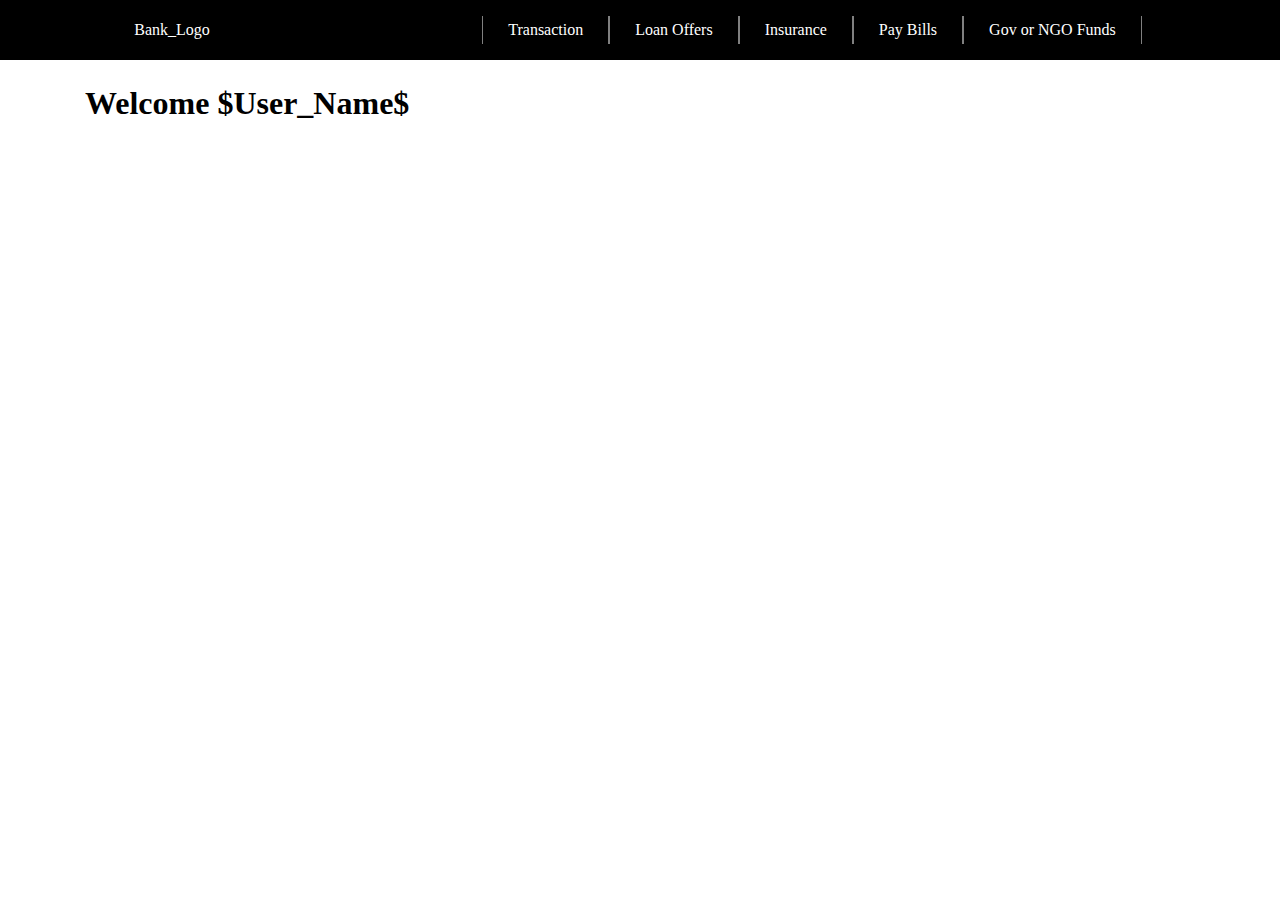
<file: Index.html>
<!DOCTYPE html>
<html lang="en">
<head>
    <meta charset="UTF-8">
    <meta http-equiv="X-UA-Compatible" content="IE=edge">
    <meta name="viewport" content="width=device-width, initial-scale=1.0">
    <title>Main page</title>
    <link rel="stylesheet" href="index.css">
</head>
<body>
    <div class="top-navbar">
        <div class="logo">Bank_Logo</div>
        <ul class="nav-item-pannel">
            <li class="nav-items">Transaction</li>
            <li class="nav-items">Loan Offers</li>
            <li class="nav-items">Insurance </li>
            <li class="nav-items">Pay Bills</li>
            <li class="nav-items">Gov or NGO Funds</li>
        </ul>
    </div>
    <div class="main">
        <h1>Welcome $User_Name$</h1>
    </div>
</body>
</html>
</file>
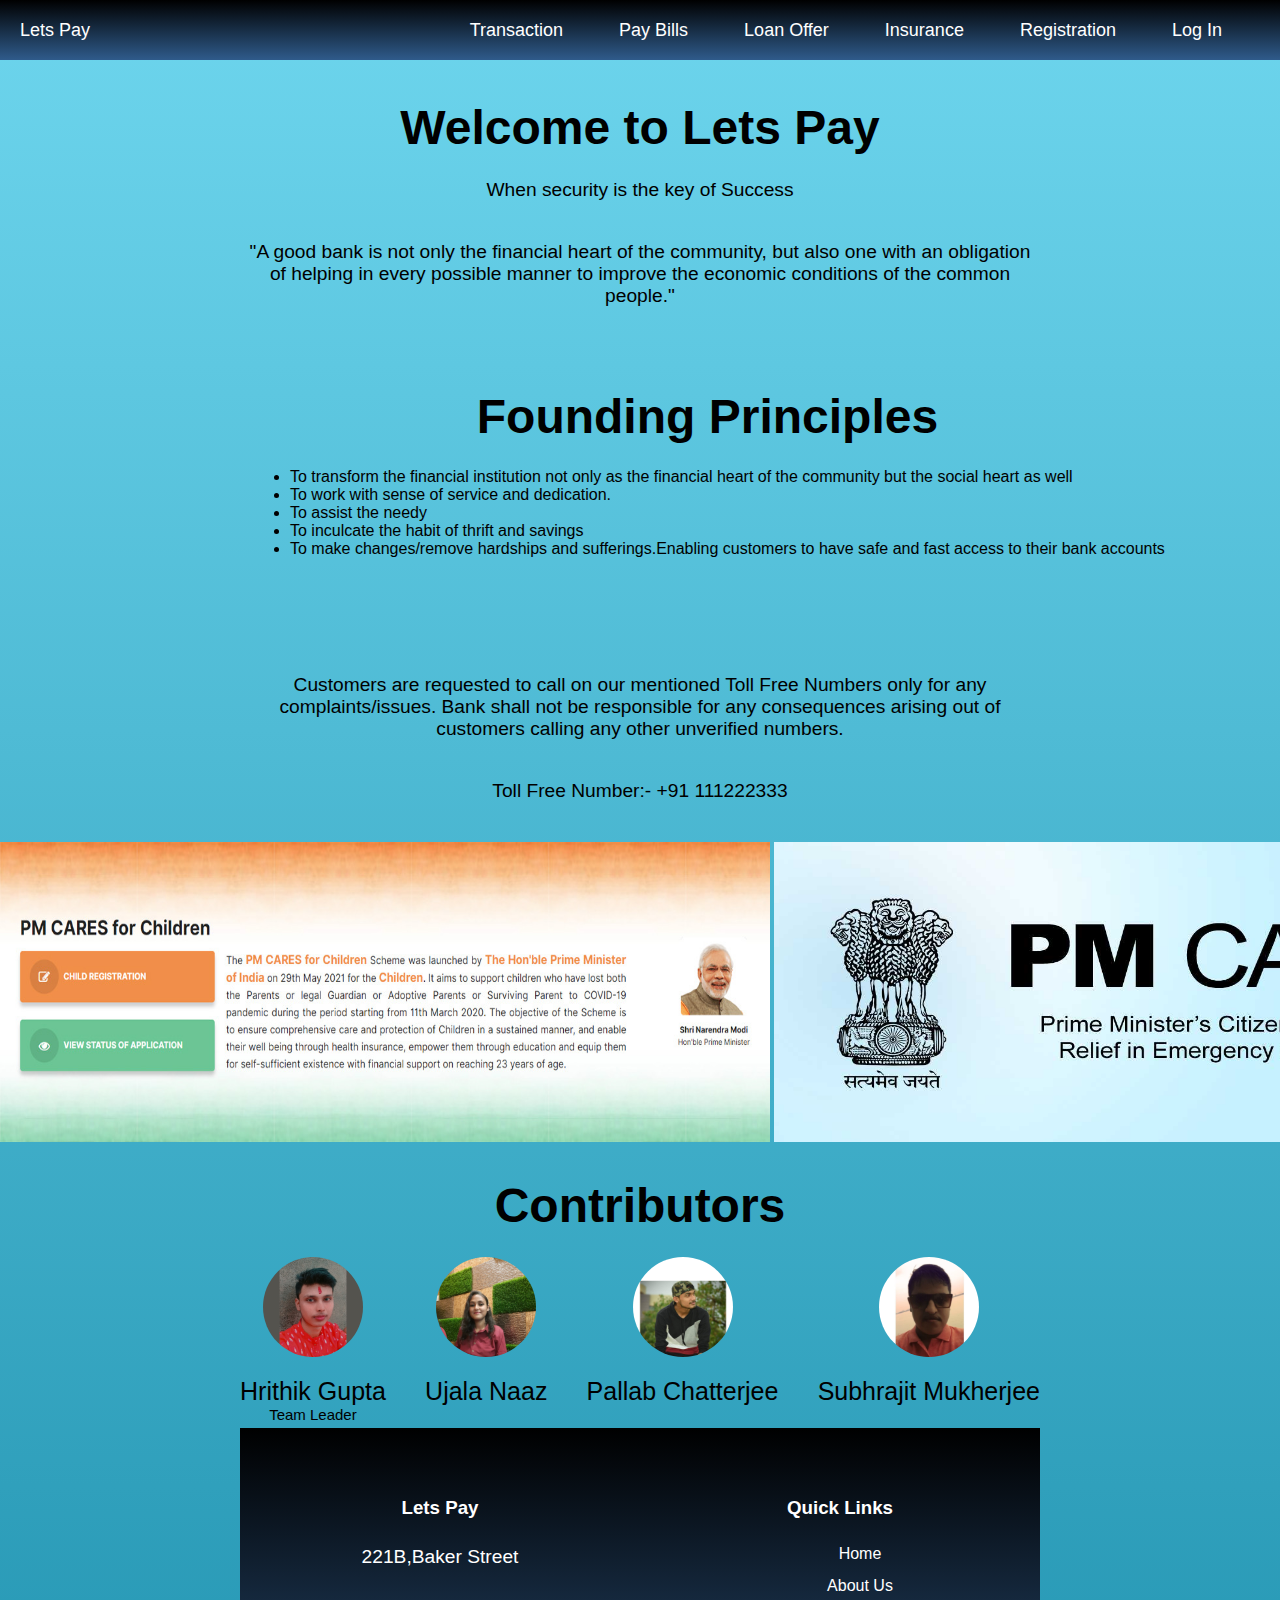
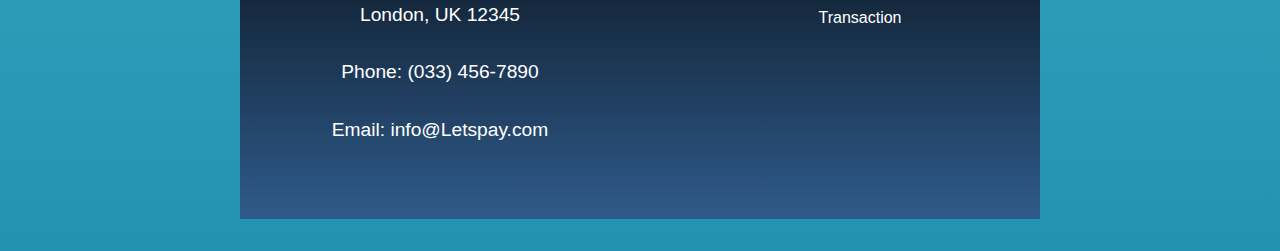
<file: index.html>
<!DOCTYPE html>
<html>
  <head>
    <meta charset="UTF-8">
    <meta http-equiv="X-UA-Compatible" content="IE=edge">
    <meta name="viewport" content="width=device-width, initial-scale=1.0">
    <title>Lets Pay - e-Banking</title>
    <style>
  body {
	margin: 0;
	padding: 0;
	font-family: sans-serif;
  background:linear-gradient(#6dd5ed,#2193b0);
}

header {
	background: linear-gradient(black, #2f5b8b);
	color: #fff;
}
.navbar {
  display: flex;
  justify-content: space-between;
  align-items: center;
  height: 60px;
  padding: 0 20px;
  background: linear-gradient(black, #2f5b8b);
}

nav {
	display: flex;
	justify-content: space-between;
}

nav ul {
	list-style: none;
	margin: 0;
	padding: 0;
	display: flex;
  color: white;
}

nav ul li {
	position: relative;
}

nav ul li a {
	display: block;
	padding: 1em;
	color: linear-gradient(black, #2f5b8b);;
	text-decoration: none;
}

.navbar a {
  text-decoration: none;
  color: white;
  margin-right: 20px;
  font-size: 18px;
}

nav ul li:hover > ul {
	display: block;
}

nav ul ul {
	display: none;
	position: absolute;
	top: 100%;
        background-color: #214872;
}

nav ul ul li {
	display: block;
}

main {
	max-width: 800px;
	margin: 2em auto;
	text-align: center;
}

h1 {
	font-size: 3em;
	margin-bottom: 0.5em;
}

p {
	font-size: 1.2em;
}

.container {
  max-width: 960px;
  margin: 40px auto;
  text-align: center;
}
.p{
  text-align: center;
  font-size: 25px;
}
.text-box {
  padding: 10px;
  min-width: 100px;
  display: inline-block;
  width: auto;
  white-space: nowrap;
  height: auto;
  margin-bottom: 50px;
}
.h{
  text-align: left;
}
footer {
  background:  linear-gradient(black, #2f5b8b);
  color: #fff;
  padding: 50px 0;
  display: flex;
  flex-wrap: wrap;
}

.footer-left, .footer-center, .footer-right {
  flex: 1;
  padding: 0 20px;
}

.footer-left p {
  line-height: 2;
}

.footer-center ul {
  list-style: none;
  line-height: 2;
}

.footer-center li a {
  color: #fff;
  text-decoration: none;
}

.footer-right .footer-icons {
  display: flex;
}

.footer-right .footer-icons a {
  display: inline-block;
  margin-right: 10px;
}

.footer-right .footer-icons i {
  font-size: 2em;
  color: #fff;
}
.profiles {
  display: flex;
  justify-content: space-between;
}

.profile {
  text-align: center;
}

.image {
  width: 100px;
  height: 100px;
  border-radius: 50%;
  background-size: cover;
  margin: 0 auto;
}

.name {
  margin-top: 20px;
  font-size: 25px;
}
.nme{
  margin-bottom: 5px;
  font-size: 15px;
}
.image-container {
  white-space: nowrap;
  overflow-x: auto;
  -webkit-overflow-scrolling: touch;
  scrollbar-width: none; 
  -ms-overflow-style: none;
}

nav ul li a:hover {
  background-color: #386ba2a0; 
  color: #fff; 
}

.image-container {
        /* width: 800px; */
        /* height: 300px; */
        overflow-x: scroll;
        white-space: nowrap;
      }

      .image-container img {
        width: 770px;
        height: 300px;
        display: inline-block;
      }
    </style>
  </head>
  <body>
    <header class="navbar">
      <a href="#">Lets Pay</a>
      <nav>
        <ul>
          <li><a href="#">Transaction</a>
            <ul>
              <li><a href="TransactionPage.html">Bank Transaction</a></li>
              <li><a href="CardPayment.html">UPI Transaction</a></li>
            </ul>
          </li>
          <li><a href="#">Pay Bills</a>
          </li>
          <li><a href="#">Loan Offer</a>
          </li>
          <li><a href="#">Insurance</a>
          </li>
          <li><a href="user_registration.html">Registration</a>
          </li>
          <li><a href="login.html">Log In</a>
          </li>
        </ul>
      </nav>
    </header>
    <main>
      
    <div class="container">
      <h1>Welcome to Lets Pay</h1>
      <p>When security is the key of Success</p>
    </div>
    <div class="container">
      <p>"A good bank is not only the financial heart of the community, but also one with an obligation of helping in every possible manner to improve the economic conditions of the common people."</p>
      </div>
    <div class="text-box">
      <h1>Founding Principles</h1>
      <ul>
      <li class="h">To transform the financial institution not only as the financial heart of the community but the social heart as well</li>
      <li class="h">To work with sense of service and dedication. </li>
      <li class="h">To assist the needy</li>
      <li class="h">To inculcate the habit of thrift and savings</li>
      <li class="h">To make changes/remove hardships and sufferings.Enabling customers to have safe and fast access to their bank accounts</li>
    </ul>
    </div>
    <div class="container">
      <p>Customers are requested to call on our
        mentioned Toll Free Numbers only for any
        complaints/issues. Bank shall not be
        responsible for any consequences arising
        out of customers calling any other
        unverified numbers.</p>
      </div>
      <div class="container">
        <p>Toll Free Number:- +91 111222333</p>
        </div>
      </main>
      
    <div class="image-container">
    <img class="image1" src="img1.jpg">
    <img class="image2" src="img2.jpg">
    <img class="image3" src="img3.png">
    <img class="image4" src="img4.jpg">
  </div>
<main>
        <h1>Contributors</h1>
        <div class="profiles">
          <div class="profile">
            <div class="image" style="background-image: url('Hriktik.jpg');"></div>
            <div class="name">Hrithik Gupta</div>
            <div class="nme">Team Leader</div>
          </div>
          <div class="profile">
            <div class="image" style="background-image: url('Ujala.jpeg');"></div>
            <div class="name">Ujala Naaz</div>
          </div>
          <div class="profile">
            <div class="image" style="background-image: url('pallab.jpg');"></div>
            <div class="name">Pallab Chatterjee</div>
          </div>
          <div class="profile">
            <div class="image" style="background-image: url('Subhrajit (3).jpeg');"></div>
            <div class="name">Subhrajit Mukherjee</div>
          </div>
        </div>

    <footer>
      <div class="footer-left">
        <h3>Lets Pay</h3>
        <p>221B,Baker Street</p>
        <p>London, UK 12345</p>
        <p>Phone: (033) 456-7890</p>
        <p>Email: info@Letspay.com</p>
      </div>
      <div class="footer-center">
        <h3>Quick Links</h3>
        <ul>
          <li><a href="#">Home</a></li>
          <li><a href="#">About Us</a></li>
          <li><a href="#">Transaction</a></li>
        </ul>
      </div>
      
    </footer>
  </main>
  </body>
</html>
</file>
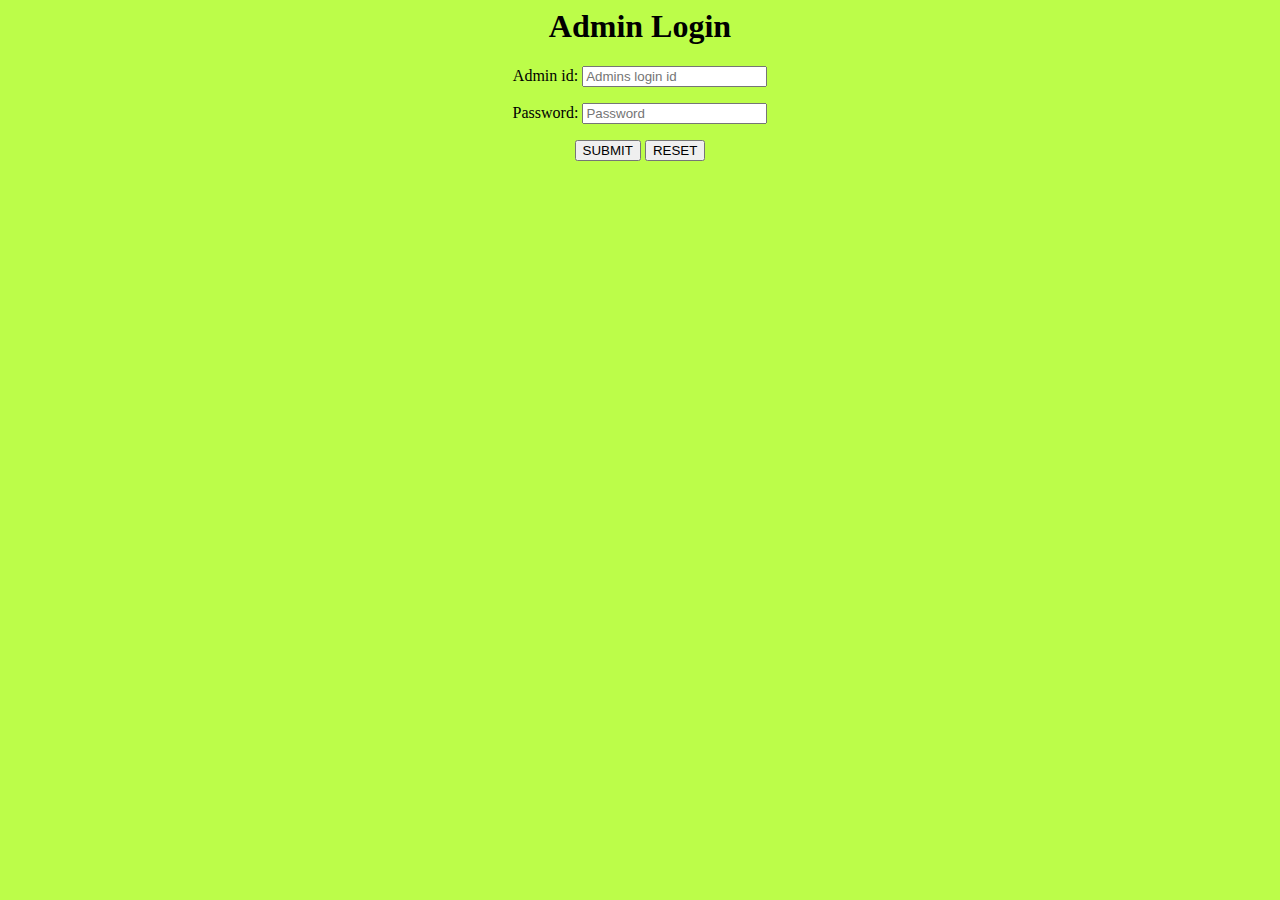
<file: Admin.html>
<html>
<head><title>Admin</title></head>
<body bgcolor="#bcfd49"> 
        <center><h1>Admin Login</h1></center>
        <center><form method="post" action="AdminLogin">
                 <p>Admin id: <input type= "text" name="n1" placeholder="Admins login id" required></p>
                 <p>Password: <input type="password" name="n2" placeholder="Password" required></p>

                 <button type="submit">SUBMIT</button>
                 <button type="reset">RESET</button>
             </form></center>
</body>
</html>
</file>
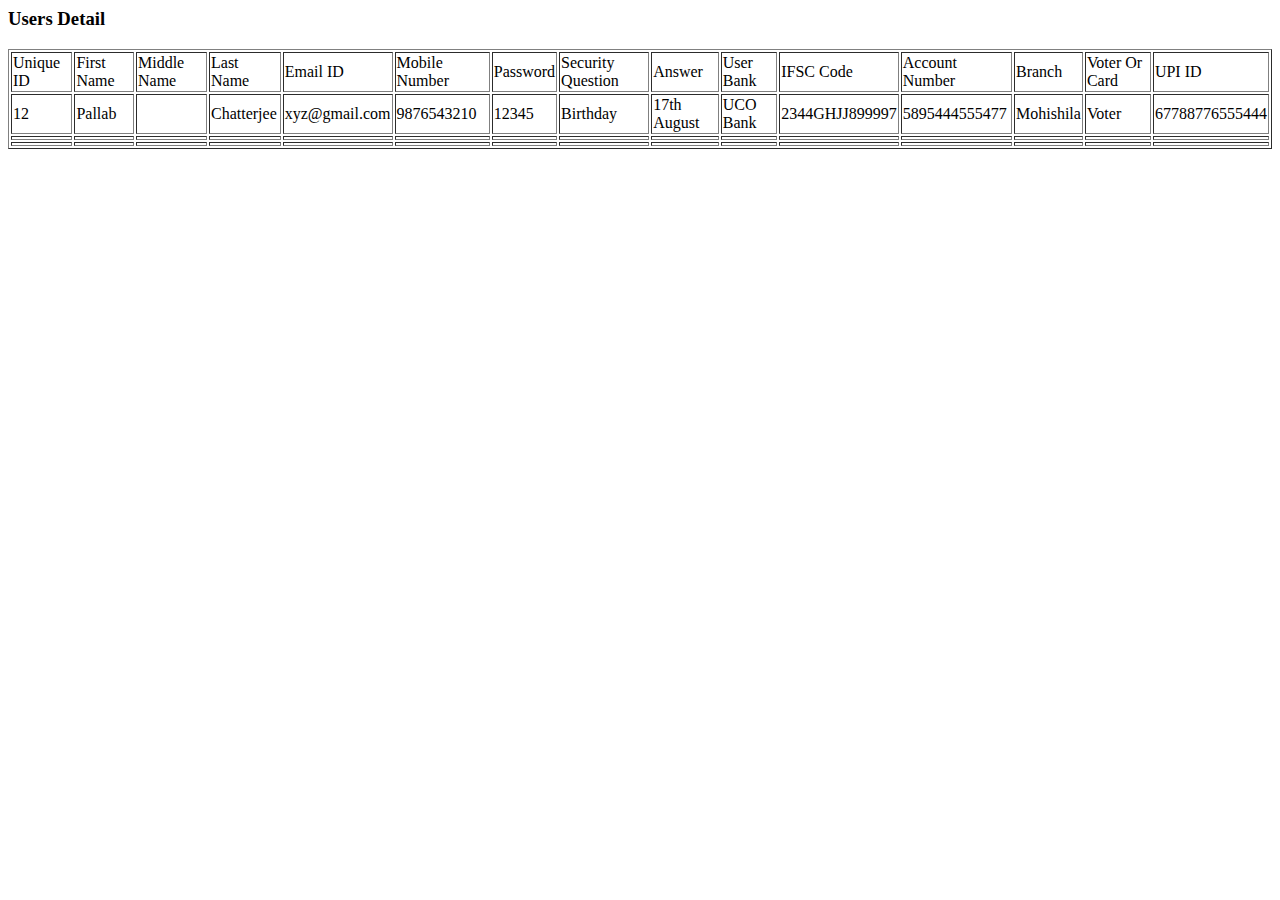
<file: AdminTable.html>
<html>
    <head>
        <title>Admin Table</title>
    </head>
    <body>
      
            <h3>Users Detail</h3>
            <table width="100%" border="1">
                <tr>
                    <td><p>Unique ID</p></td>
                    <td><p>First Name</p></td>
                     <td><p>Middle Name</p></td>
                     <td><p>Last Name</p></td>
                     <td><p>Email ID</p></td>
                     <td><p>Mobile Number</p></td>
                     <td><p>Password</p></td>
                     <td><p>Security Question</p></td>
                     <td><p>Answer</p></td>
                     <td><p>User Bank</p></td>
                     <td><p>IFSC Code</p></td>
                     <td><p>Account Number</p></td>
                     <td><p>Branch</p></td>
                     <td><p>Voter Or Card</p></td>
                     <td><p>UPI ID</p></td>
                     
                </tr>
                
                <tr>
                
                    <td><p>12</p></td>
                    <td><p>Pallab</p></td>
                     <td><p></p></td>
                     <td><p>Chatterjee</p></td>
                     <td><p>xyz@gmail.com</p></td>
                     <td><p>9876543210</p></td>
                     <td><p>12345</p></td>
                     <td><p>Birthday</p></td>
                     <td><p>17th August</p></td>
                     <td><p>UCO Bank</p></td>
                     <td><p>2344GHJJ899997</p></td>
                     <td><p>5895444555477</p></td>
                     <td><p>Mohishila</p></td>
                     <td><p>Voter</p></td>
                     <td><p>67788776555444</p></td>
                     
                </tr>
                     
                <tr>
                     <td></td>
                      <td></td>
                       <td></td>
                        <td></td>
                         <td></td>
                          <td></td>
                           <td></td>
                            <td></td>
                             <td></td>
                              <td></td>
                               <td></td>
                                <td></td>
                                 <td></td>
                                  <td></td>
                                   <td></td>
                </tr>
                
                      <tr>
                     <td></td>
                      <td></td>
                       <td></td>
                        <td></td>
                         <td></td>
                          <td></td>
                           <td></td>
                            <td></td>
                             <td></td>
                              <td></td>
                               <td></td>
                                <td></td>
                                 <td></td>
                                  <td></td>
                                   <td></td>
                </tr>
                     
                     
                
                
                
            
                
            </table>
        
    </body>
</html>
</file>
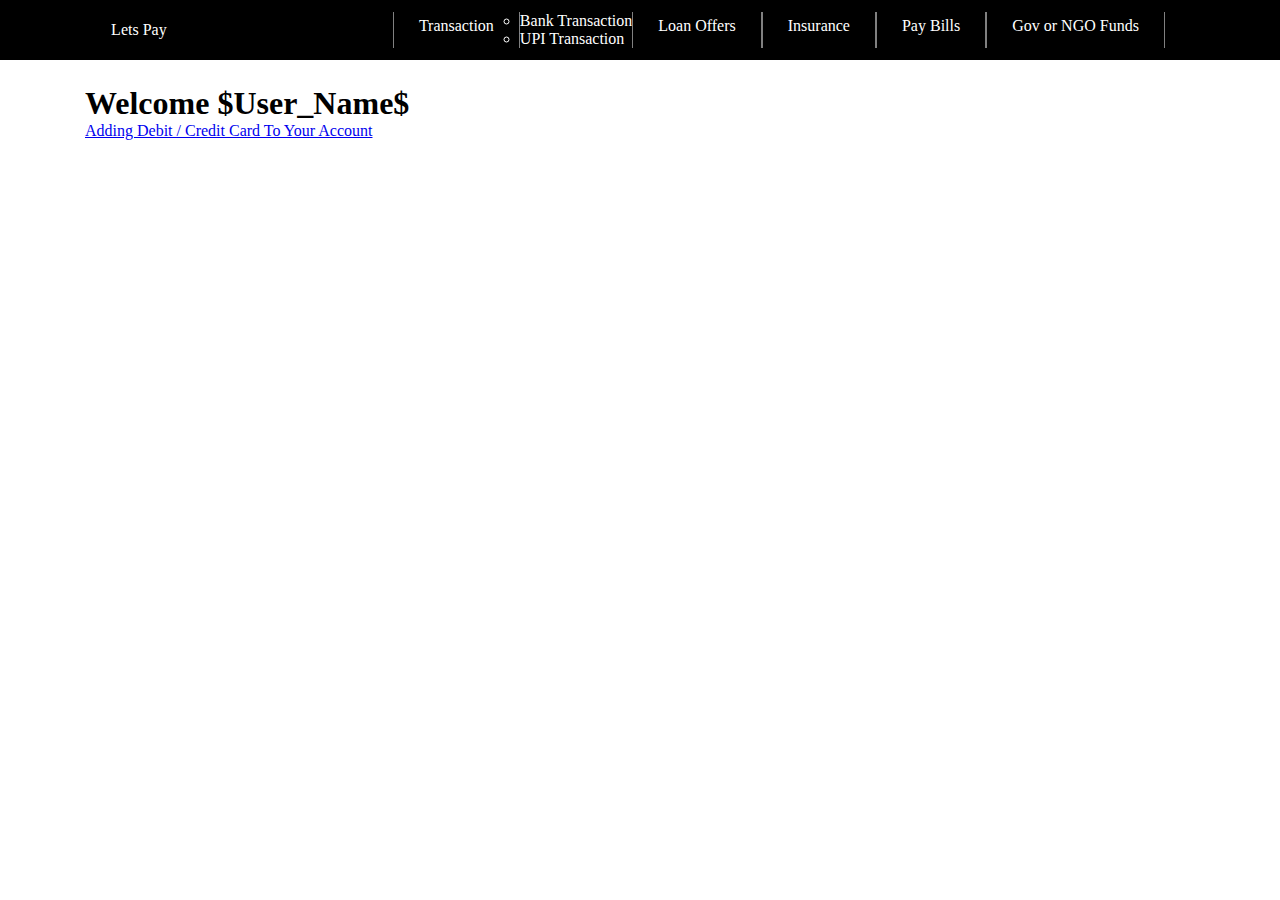
<file: after_login.html>
<!DOCTYPE html>
<html lang="en">
<head>
    <meta charset="UTF-8">
    <meta http-equiv="X-UA-Compatible" content="IE=edge">
    <meta name="viewport" content="width=device-width, initial-scale=1.0">
    <title>Main page</title>
    <!--<link rel="stylesheet" href="after_login.css">-->
    <style>
        *{
    margin: 0px;
    padding: 0px;
}
.top-navbar{
    background-color: black;
    color: white;
    height: 60px;
    width: 100%;
    position: fixed;
    top: 0;
    display: flex;
    align-items: center;
    justify-content: space-around;
    font-size: 16px;
}
.nav-item-pannel{
    display: flex;
    margin: 2px;
    padding: 2px;
    justify-content: space-between;
    list-style: none;
}
.nav-items{
    padding: 5px 25px;
    border-right: 1px solid grey;
    border-left: 1px solid gray;
}

.main{
    margin: 80px;
    padding: 5px;
}
    </style>
</head>
<body>
    <div class="top-navbar">
        <div class="logo">Lets Pay</div>
        <ul class="nav-item-pannel">
            <li class="nav-items">Transaction</li>
                <ul>
                    <li>Bank Transaction</li>
                    <li>UPI Transaction</li>
                </ul>
            <li class="nav-items">Loan Offers</li>
            <li class="nav-items">Insurance </li>
            <li class="nav-items">Pay Bills</li>
            <li class="nav-items">Gov or NGO Funds</li>
        </ul>
    </div>
    <div class="main">
        <h1>Welcome $User_Name$</h1>
        <a href="#">Adding Debit / Credit Card To Your Account</a>
    </div>
</body>
</html>
</file>
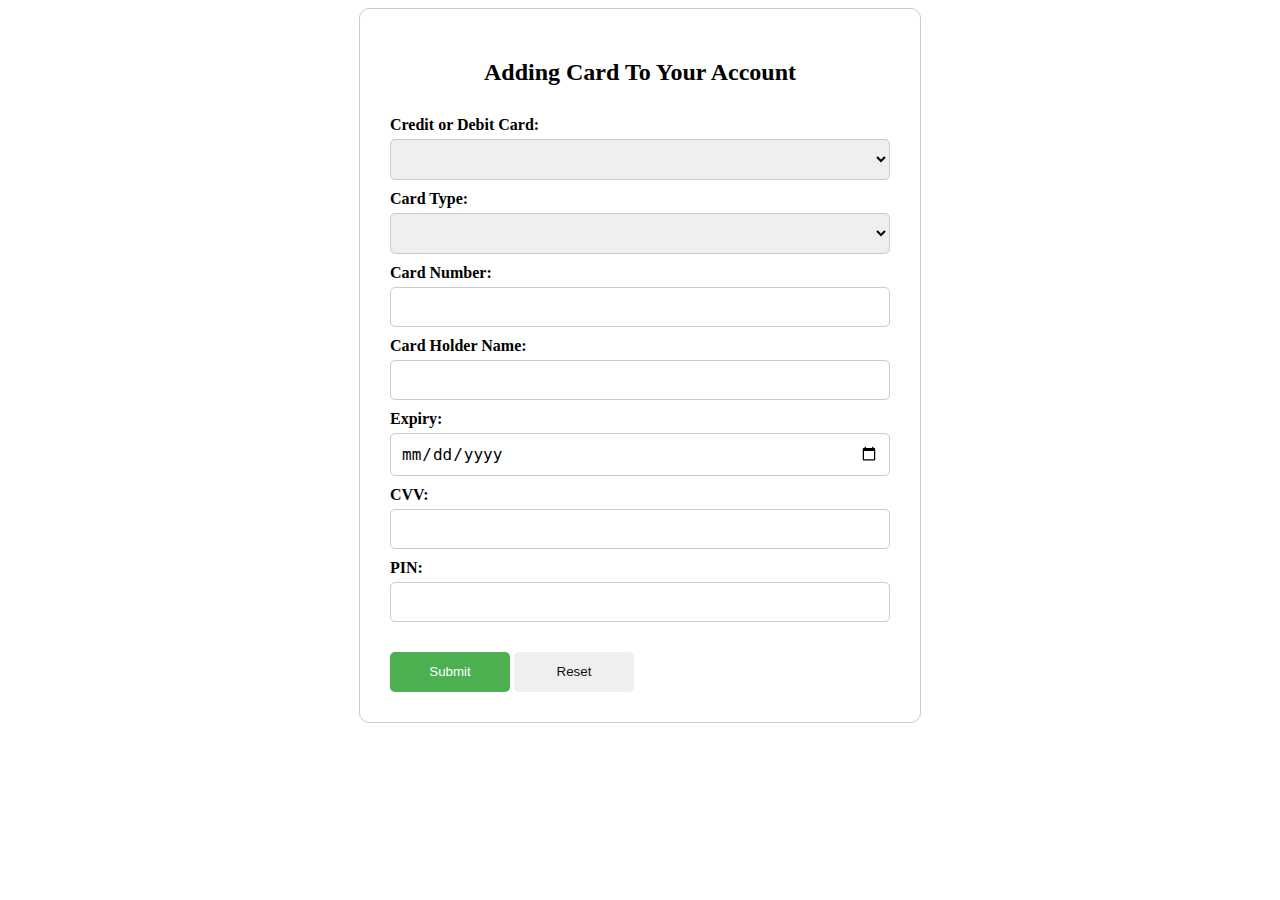
<file: CardPayment.html>
<html>
  <head>
    <style>
      form {
        width: 500px;
        margin: 0 auto;
        padding: 30px;
        border: 1px solid #ccc;
        border-radius: 10px;
      }

      h2 {
        text-align: center;
        margin-bottom: 30px;
      }

      .form-group {
        display: flex;
        flex-direction: column;
        margin-bottom: 10px;
      }

      .form-group label {
        font-weight: bold;
        margin-bottom: 5px;
      }

      .form-group input[type="text"], .form-group input[type="number"],.form-group input[type="date"],.form-group input[type="password"], .form-group select {
        padding: 10px;
        font-size: 16px;
        width: 100%;
        border-radius: 5px;
        border: 1px solid #ccc;
      }

      input[type="submit"] {
        width: 120px;
        height: 40px;
        background-color: #4CAF50;
        color: #fff;
        border: none;
        border-radius: 5px;
        cursor: pointer;
        margin-top: 20px;
      }
      
      input[type="reset"] {
        width: 120px;
        height: 40px;
        color: #0e0e0e;
        border: none;
        border-radius: 5px;
        cursor: pointer;
        margin-top: 20px;
      }
    </style>
  </head>
  <body>
    <form action="ConfirmCard" method="post">
      <h2>Adding Card To Your Account</h2>

        <input type="email"  name="email" hidden>
      
      <div class="form-group">
        <label for="credit_or_debit">Credit or Debit Card:</label>
        <select id="transaction-type" name="cedit_or_debit" required>
          <option value=""></option>
          <option value="Credit">Credit Card</option>
          <option value="Debit">Debit Card</option>
        </select>
      </div>
         <div class="form-group">
       <label for="transaction-type">Card Type:</label>
        <select id="transaction-type" name="card_type" required>
          <option value=""></option>
          <option value="Visa">Visa</option>
          <option value="Master">Master</option>
          <option value="Rupay">Rupay</option>
        </select>
         </div>
       <div class="form-group">
        <label for="card_number">Card Number:</label>
        <input type="number" id="card_number" name="card_number" required>
      </div>
      
      <div class="form-group">
        <label for="card_holder_name">Card Holder Name:</label>
        <input type="text" id="card_number" name="card_holder_name" required>
      </div>


      <div class="form-group">
        <label for="exp">Expiry:</label>
        <input type="date" id="Expiry" name="exp" required>
      </div>

      <div class="form-group">
        <label for="cvv">CVV:</label>
        <input type="password" id="card_number" name="cvv" required>
      </div>

      <div class="form-group">
        <label for="pin">PIN:</label>
        <input type="password" id="card_number" name="pin" required>
      </div>

      <input type="submit" value="Submit">
      <input type="reset" value="Reset">
    </form>
  </body>
</html>
</file>
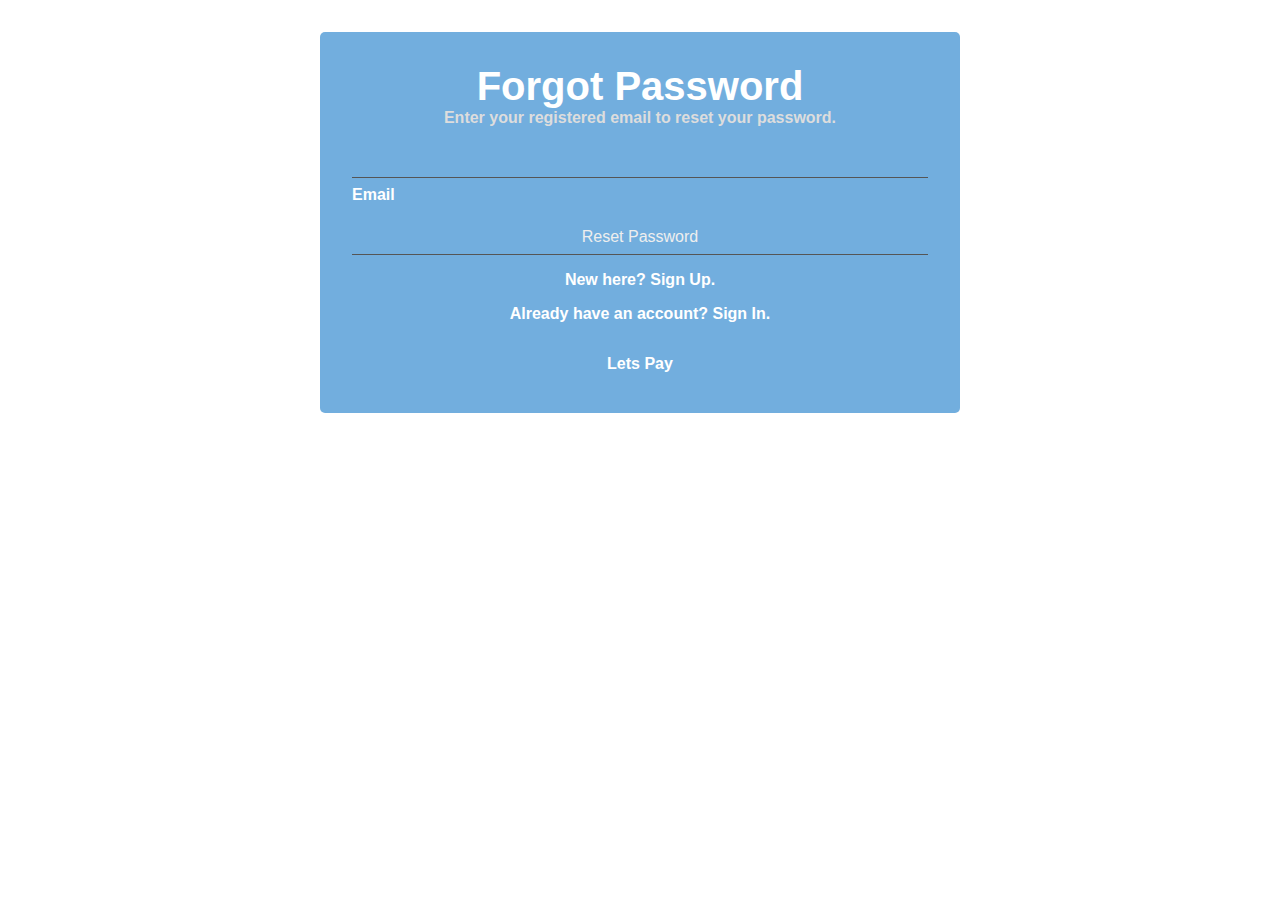
<file: forgotpass.html>
<head>
	<meta charset="UTF-8">
	<meta name="viewport" content="width=device-width, initial-scale=1">
	
  <style>
    * {
  margin: 0;
  padding: 0;
  box-sizing: border-box;
  font-family: "segoe ui", verdana, helvetica, arial, sans-serif;
  font-size: 16px;
  transition: all 500ms ease; }

body {
  -webkit-font-smoothing: antialiased;
  -moz-osx-font-smoothing: grayscale;
  text-rendering: optimizeLegibility;
  -moz-font-feature-settings: "liga" on; }

.row {
  background-color: rgba(20, 120, 200, 0.6);
  color: #fff;
  text-align: center;
  padding: 2em 2em 0.5em;
  width: 100%;
  margin: 2em	auto;
  border-radius: 5px; }
  .row h1 {
    font-size: 2.5em; }
  .row .form-group {
    margin: 0.5em 0; }
    .row .form-group label {
      display: block;
      color: #fff;
      text-align: left;
      font-weight: 600; }
    .row .form-group input, .row .form-group button {
      display: block;
      padding: 0.5em 0;
      width: 100%;
      margin-top: 1em;
      margin-bottom: 0.5em;
      background-color: inherit;
      border: none;
      border-bottom: 1px solid #555;
      color: #eee; }
      .row .form-group input:focus, .row .form-group button:focus {
        background-color: #fff;
        color: #000;
        border: none;
        padding: 1em 0.5em; animation: pulse 1s infinite ease;}
    .row .form-group button {
      border: 1px solid #fff;
      border-radius: 5px;
      outline: none;
      -moz-user-select: none;
      user-select: none;
      color: #333;
      font-weight: 800;
      cursor: pointer;
      margin-top: 2em;
      padding: 1em; }
      .row .form-group button:hover, .row .form-group button:focus {
        background-color: #fff; }
      .row .form-group button.is-loading::after {
        animation: spinner 500ms infinite linear;
        content: "";
        position: absolute;
        margin-left: 2em;
        border: 2px solid #000;
        border-radius: 100%;
        border-right-color: transparent;
        border-left-color: transparent;
        height: 1em;
        width: 4%; }
  .row .footer h5 {
    margin-top: 1em; }
  .row .footer p {
    margin-top: 2em; }
    .row .footer p .symbols {
      color: #444; }
  .row .footer a {
    color: inherit;
    text-decoration: none; }

.information-text {
  color: #ddd; }

@media screen and (max-width: 320px) {
  .row {
    padding-left: 1em;
    padding-right: 1em; }
    .row h1 {
      font-size: 1.5em !important; } }
@media screen and (min-width: 900px) {
  .row {
    width: 50%; } }

  </style>
	<title>Forgot Password</title>
</head>
<body>
    <form action="ForgotPass" method="post">
	<div class="row">
		<h1>Forgot Password</h1>
		<h6 class="information-text">Enter your registered email to reset your password.</h6>
		<div class="form-group">
			<input type="email" name="user_email" id="user_email">
			<p><label for="username">Email</label></p>
			
                                                      <input type="submit" value="Reset Password">
		</div>
		<div class="footer">
			<h5>New here? <a href="#">Sign Up.</a></h5>
			<h5>Already have an account? <a href="#">Sign In.</a></h5>
                        <p class="information-text"><span class="symbols" title="Lots of love from me to YOU!"></span><a href="https://www.facebook.com/adedokunyinka.enoch" target="_blank" title="Connect with me on Facebook"><h3>Lets Pay</h3></a></p>
		</div>
	</div>
        </form>
</body>
</file>
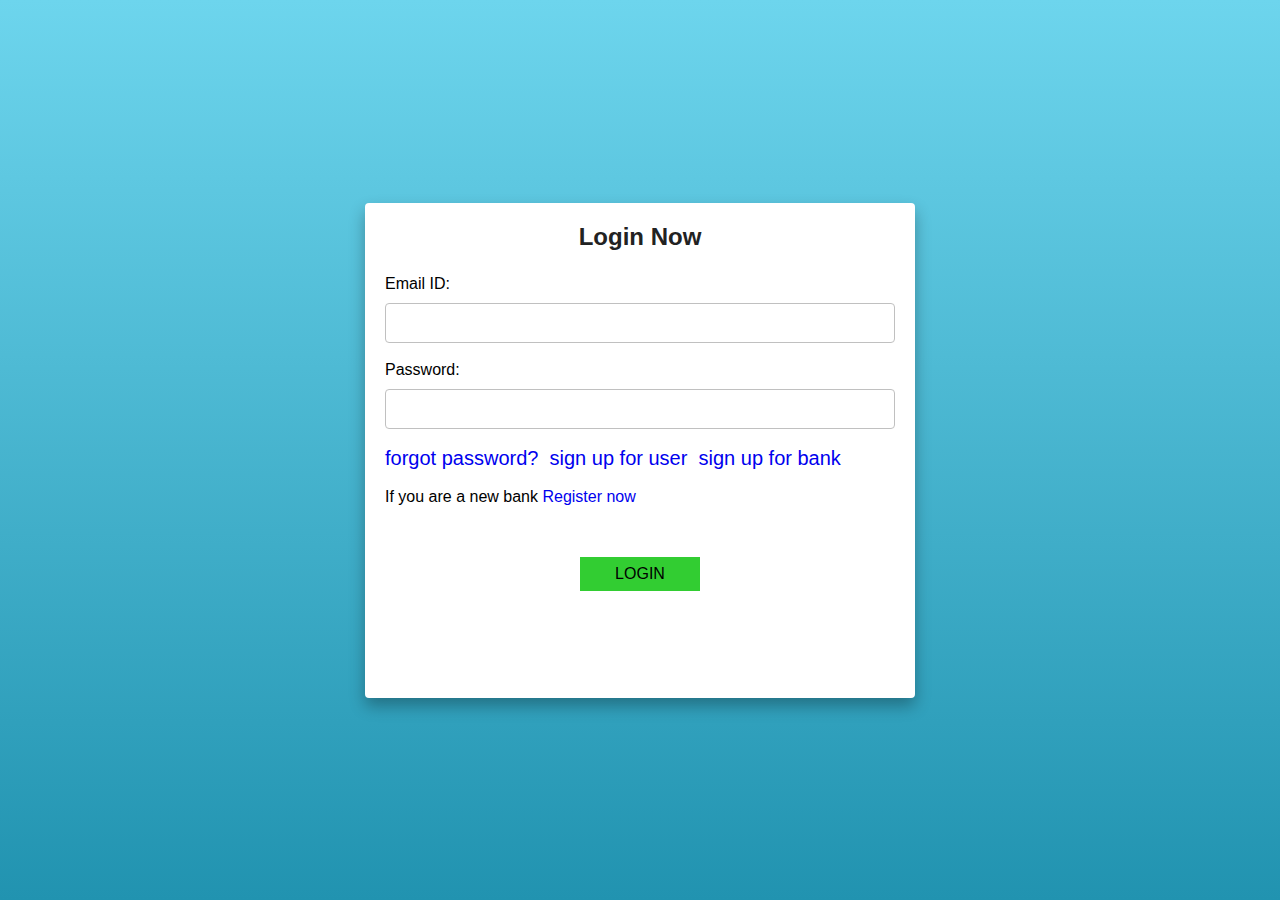
<file: login.html>
<html>
    <head>
        <title>Login</title>
        <style>
            *
            {
                margin:0;
                padding:0;
                box-sizing: border-box;
            }
            body
            {
                min-height: 100vh;
                background: linear-gradient(#6dd5ed,#2193b0);
                display:flex;
                font-family: sans-serif;
            }
            .container
            {
                margin:auto;
                width:550px;
                max-width: 90%;
            }
            .container form
            {
                width: 100%;
                height: 55%;
                padding: 20px;
                background: white;
                border-radius: 4px;
                box-shadow: 0 8px 16px rgba(0,0,0,.3);
            }
            .container form h2
            {
                text-align: center;
                margin-bottom: 24px;
                color: #222;
            }
            .container form .form_text
            {
                width: 100%;
                height: 40px;
                background: white;
                border-radius: 4px;
                border:1px solid silver;
                margin:10px 0 18px 0;
                padding: 0 10px;
            }
            
            .container form .btn
            {
               margin-left: 50%;
               margin-top: 10%;
               transform: translateX(-50%);
               width: 120px;
               height: 34px;
               border: none;
               outline: none;
               background: limegreen;
               cursor: pointer;
               font-size: 16px;
               text-transform: uppercase;
            }
            
            .container form .detail
            {
                font-size:20px;
                 
                
            }
       
        </style>
    </head>
    
    <body >
        
        <div class="container">
            <form method="post" action="ConfirmLogin">
                <h2>Login Now</h2>
                <div class="form-group">
                    <label for="email">Email ID:</label>
                    <input type="text" name="login_email" class="form_text" required>
                 </div>
                
                <div class="form-group">
                    <label for="password">Password:</label>
                    <input type="password" name="login_password" class="form_text" required>
                 </div>
                
            
                <p class="detail"> <a href="#"  style="text-decoration:none">forgot password?</a>&nbsp;
                    <a href="user_registration.html" style="text-decoration:none"> sign up for user</a>&nbsp;
                    <a href="#" style="text-decoration:none"> sign up for bank</a>&nbsp;
                </p>
                
                <br>
                
                <p>
                    If you are a new bank 
                    <a href="#" style="text-decoration:none">Register now</a>
                </p>
                    
                <input type="submit" class="btn" value="Login">
                
           
        </form>
        </div>
    </body>
</html>
</file>
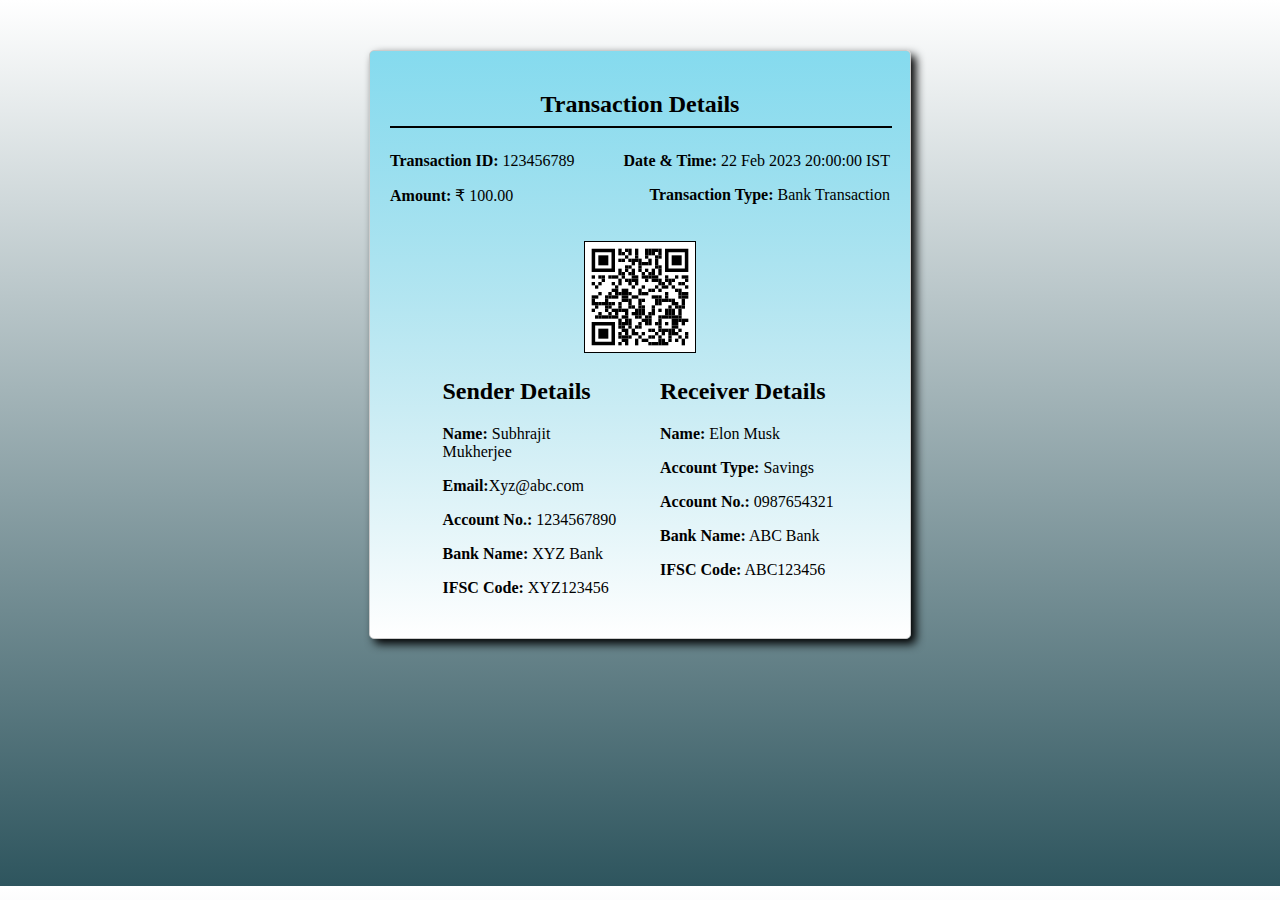
<file: r5.html>
<!DOCTYPE html>
<html lang="en">
<head>
    <meta charset="UTF-8">
    <meta http-equiv="X-UA-Compatible" content="IE=edge">
    <meta name="viewport" content="width=device-width, initial-scale=1.0">
    <title>Document</title>
    <style>
body{
  background: linear-gradient(white,#2e555e);
  height: 92vh;
}

.receipt {
  width: 500px;
  margin: 50px auto;
  border: 1px solid #ccc;
  border-radius: 5px;
  padding: 20px;
  display: flex;
  flex-direction: column;
  align-items: center;
  background: linear-gradient(#6dd5edd1, white);
  box-shadow: 5px 5px 10px black;
}

.transaction{
  display: flex;
    justify-content: space-between;
}

.transaction h2 {
  margin-top: 0;
}

.qr-code {
  border: 1px solid black;
    width: 110px;
    height: 110px;
  margin: 20px 0;
}

.qr-code img {
  width: 110px;
    height: 110px;
}
.sender-receiver {
  display: flex;
  justify-content: space-between;
  padding: 5px 20px;
}

.sender, .receiver {
  flex-basis: 48%;
  padding: 0 20px;
}

.sender h2, .receiver h2 {
  margin-top: 0;
}

    </style>
</head>
<body>
    <div class="receipt">
      <h2 style="margin-bottom: 0px;">Transaction Details</h2>
      <hr color="black" width="100%">
        <div style="width: 100%">
          <p class="transaction"><span><strong>Transaction ID:</strong> 123456789</span>
            <span><strong>Date & Time:</strong> 22 Feb 2023 20:00:00 IST</span></p>
          <p class="transaction"><span><strong>Amount:</strong> ₹ 100.00</span>
            <span><strong>Transaction Type:</strong> Bank Transaction</span></p>
        </div>
          
          <div class="qr-code">
            <img src="qr-code.svg" alt="QR Code">
          </div>
        <div class="sender-receiver">
          <div class="sender">
            <h2>Sender Details</h2>
            <p><strong>Name:</strong> Subhrajit Mukherjee</p>
            <p><strong>Email:</strong>Xyz@abc.com</p>
            <p><strong>Account No.:</strong> 1234567890</p>
            <p><strong>Bank Name:</strong> XYZ Bank</p>
            <p><strong>IFSC Code:</strong> XYZ123456</p>
          </div>
          <div class="receiver">
            <h2>Receiver Details</h2>
            <p><strong>Name:</strong> Elon Musk</p>
            <p><strong>Account Type:</strong> Savings</p>
            <p><strong>Account No.:</strong> 0987654321</p>
            <p><strong>Bank Name:</strong> ABC Bank</p>
            <p><strong>IFSC Code:</strong> ABC123456</p>
          </div>
        </div>
      </div>
      
</body>
</html>
</file>
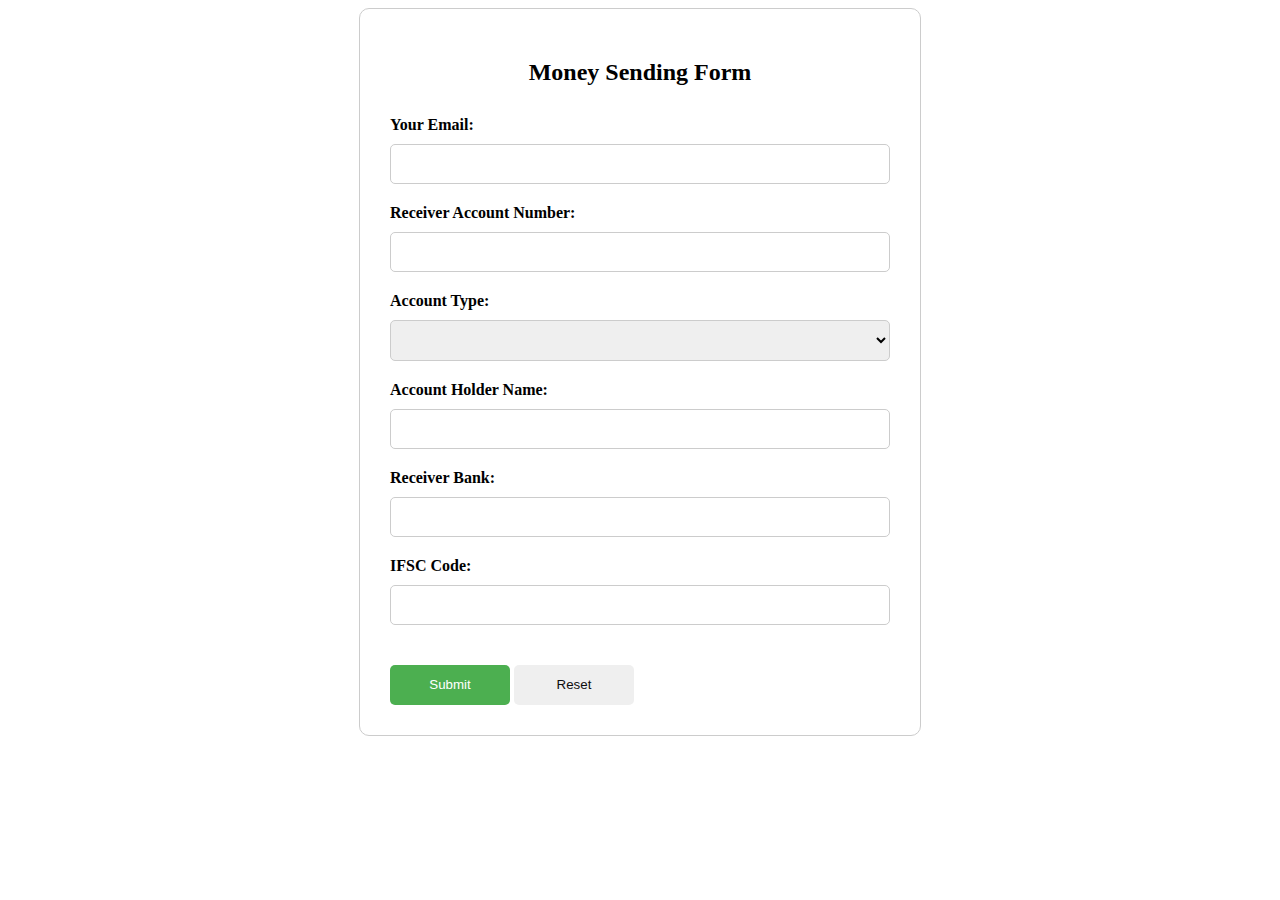
<file: TransactionPage.html>
<html>
  <head>
    <style>
      form {
        width: 500px;
        margin: 0 auto;
        padding: 30px;
        border: 1px solid #ccc;
        border-radius: 10px;
      }

      h2 {
        text-align: center;
        margin-bottom: 30px;
      }


      .form-group {
        display: flex;
        flex-direction: column;
        margin-bottom: 20px;
      }

      .form-group label {
        font-weight: bold;
        margin-bottom: 10px;
      }

      .form-group input[type="text"], .form-group input[type="number"], .form-group select {
        padding: 10px;
        font-size: 16px;
        width: 100%;
        border-radius: 5px;
        border: 1px solid #ccc;
      }

    
      input[type="submit"] {
        width: 120px;
        height: 40px;
        background-color: #4CAF50;
        color: #fff;
        border: none;
        border-radius: 5px;
        cursor: pointer;
        margin-top: 20px;
      }
      
      input[type="reset"] {
        width: 120px;
        height: 40px;
        color: #0e0e0e;
        border: none;
        border-radius: 5px;
        cursor: pointer;
        margin-top: 20px;
      }
    </style>
  </head>
  <body>
    <form action="ConfirmTran" method="post">
      <h2>Money Sending Form</h2>

        <input name="mode_of_pay" value="Bank Transaction" hidden>
      <div class="form-group">
        <label for="user_email">Your Email:</label>
        <input type="text" id="receiver_account_number" name="user_email" required>
      </div>

      <div class="form-group">
        <label for="receiver-account-number">Receiver Account Number:</label>
        <input type="text" id="receiver_account_number" name="receiver_account_number" required>
      </div>

      <div class="form-group">
        <label for="receiver-account-number">Account Type:</label>
        <select id="receiver-account-type" name="receiver_account_type" required>
          <option value=""></option>
          <option value="Savings">Saving Account</option>
          <option value="Current">Current Account</option>
        </select>
      </div>

      <div class="form-group">
        <label for="receiver-name">Account Holder Name:</label>
        <input type="text" id="receiver-name" name="receiver_name" required>
      </div>

      <div class="form-group">
        <label for="receiver-bank">Receiver Bank:</label>
        <input type="text" id="receiver-bank" name="receiver_bank" required>
      </div>
      
      
     <div class="form-group">
        <label for="receiver-ifsc">IFSC Code:</label>
        <input type="text" id="receiver-ifsc" name="receiver_ifsc" required>
      </div>
      

      <input type="submit" value="Submit">
      <input type="reset" value="Reset">
    </form>
  </body>
</html>
</file>
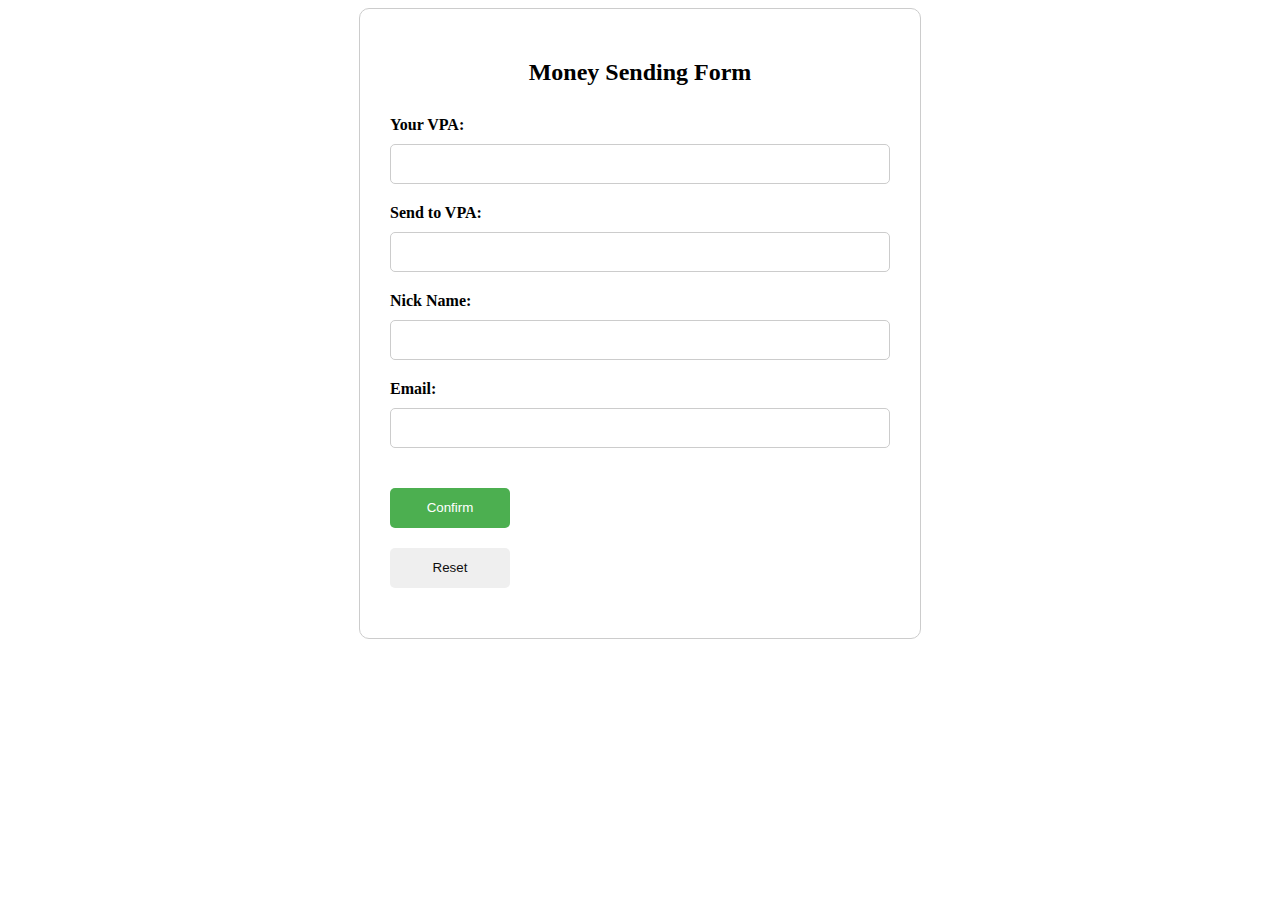
<file: UPIPayment.html>
<html>
  <head>
    <style>
      form {
        width: 500px;
        margin: 0 auto;
        padding: 30px;
        border: 1px solid #ccc;
        border-radius: 10px;
      }

      h2 {
        text-align: center;
        margin-bottom: 30px;
      }


      .form-group {
        display: flex;
        flex-direction: column;
        margin-bottom: 20px;
      }

      .form-group label {
        font-weight: bold;
        margin-bottom: 10px;
      }

      .form-group input[type="text"], .form-group input[type="number"], .form-group input[type="email"],.form-group select {
        padding: 10px;
        font-size: 16px;
        width: 100%;
        border-radius: 5px;
        border: 1px solid #ccc;
      }

    
      input[type="submit"] {
        width: 120px;
        height: 40px;
        background-color: #4CAF50;
        color: #fff;
        border: none;
        border-radius: 5px;
        cursor: pointer;
        margin-top: 20px;
      }
      
      input[type="reset"] {
        width: 120px;
        height: 40px;
        color: #0e0e0e;
        border: none;
        border-radius: 5px;
        cursor: pointer;
        margin-top: 20px;
      }
    </style>
  </head>
  <body>
    <form action="ConfirmUPI" method="post">
      <h2>Money Sending Form</h2>
      <div class="form-group">
          <input name="mode_of_pay" value="UPI Transaction" hidden>
      
      <div class="form-group">
        <label for="receiver-account-number">Your VPA:</label>
        <input type="email" id="card_number" name="yvpa"  required>
      </div>


      <div class="form-group">
        <label for="receiver-name">Send to VPA:</label>
        <input type="email" id="receiver-name" name="svpa"  required>
      </div>

      <div class="form-group">
        <label for="receiver-bank">Nick Name:</label>
        <input type="text" id="receiver-bank" name="nick" required>
      </div>
      
      <div class="form-group">
        <label for="receiver-bank">Email:</label>
        <input type="text" id="receiver-bank" name="email" required>
      </div>

      <input type="submit" value="Confirm"><input type="reset" value="Reset">
    </form>
  </body>
</html>
</file>
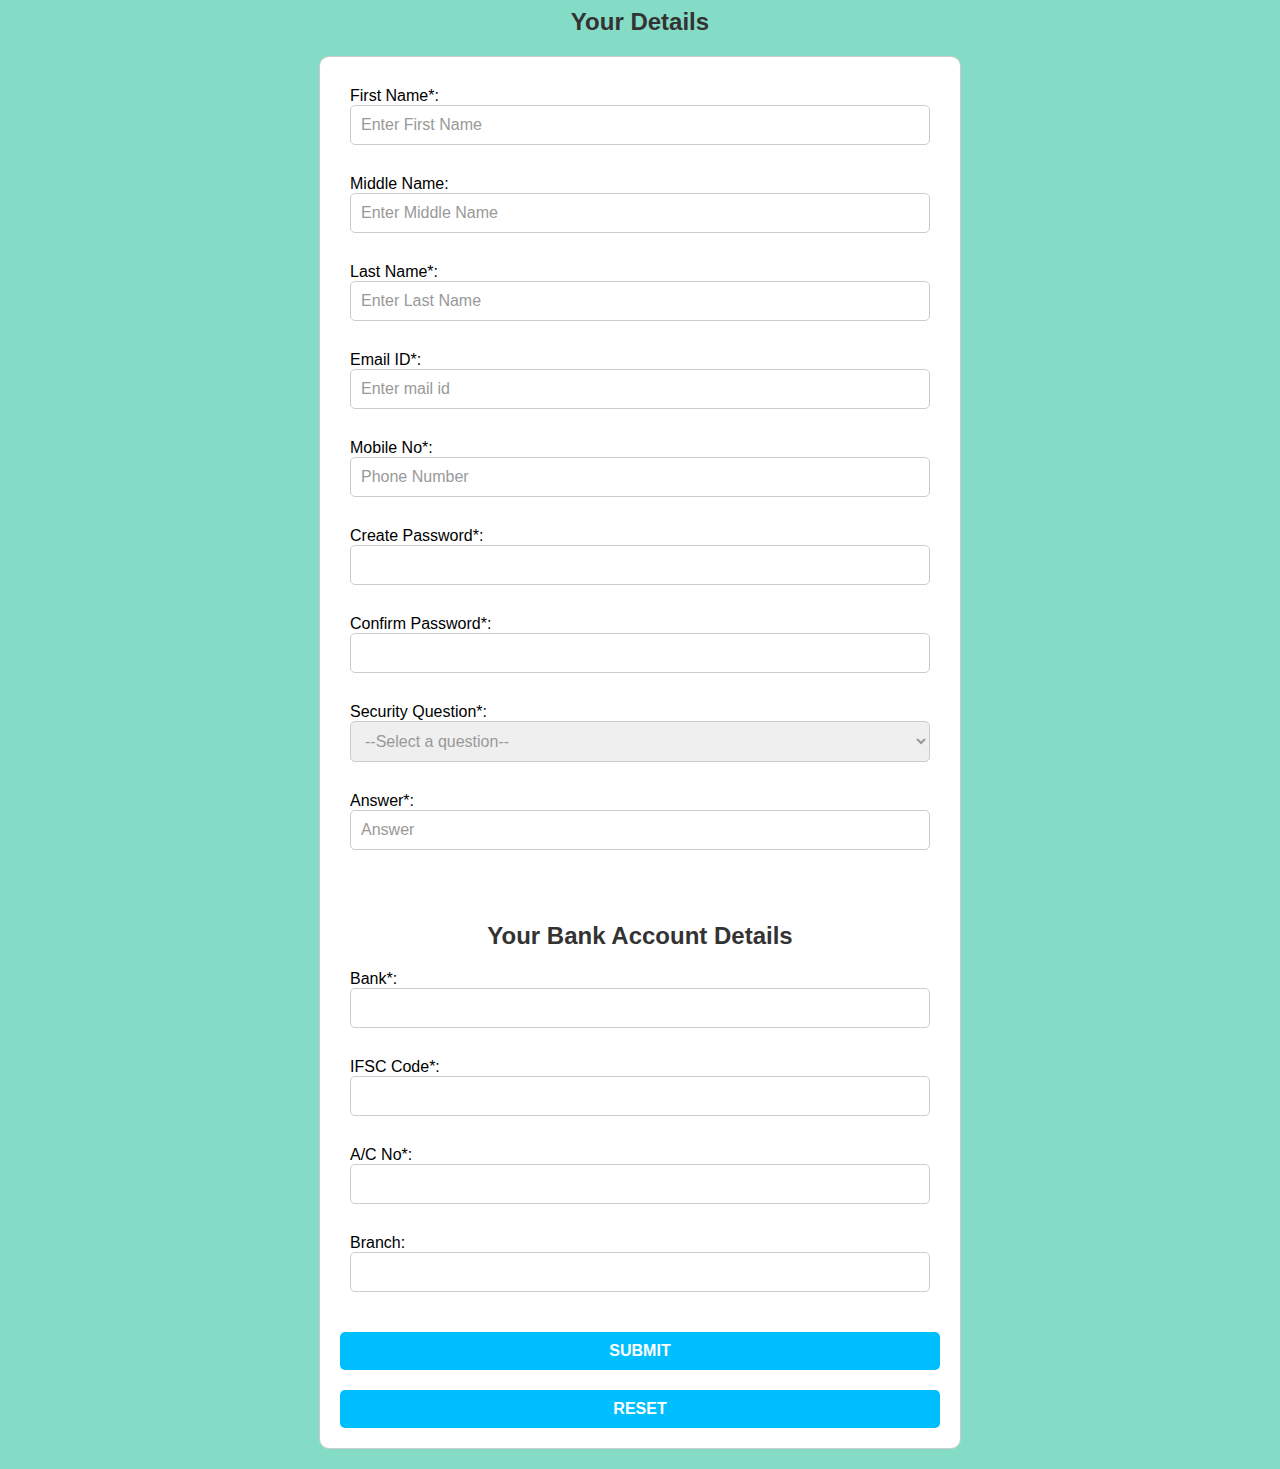
<file: user_registration.html>
<html>
    <head>
        <title>User Registration</title>
        <style>
         body {
  font-family: Arial, sans-serif;
  background-color: #84DCC6;
  text-align: center;
}

form {
  margin: 20px auto;
  width: 600px;
  border: 1px solid #ccc;
  padding: 20px;
  background-color: #fff;
  border-radius: 10px;
}

h3 {
  font-size: 24px;
  margin-bottom: 20px;
  color: #333;
}

input[type="text"],
input[type="tel"],
input[type="password"],
select {
  width: 100%;
  padding: 10px;
  margin-bottom: 20px;
  border: 1px solid #ccc;
  border-radius: 5px;
  font-size: 16px;
}

select {
  width: 100%;
  padding: 10px;
  margin-bottom: 20px;
  border: 1px solid #ccc;
  border-radius: 5px;
  font-size: 16px;
  color: #999;
}

button[type="submit"],
button[type="reset"] {
  display: block;
  width: 100%;
  padding: 10px;
  margin-top: 20px;
  border: none;
  border-radius: 5px;
  font-size: 16px;
  font-weight: bold;
  color: #fff;
  background-color: #00BFFF;
  cursor: pointer;
}

button[type="submit"]:hover,
button[type="reset"]:hover {
  background-color: #0080FF;
}

p {
  text-align: left;
  margin: 10px;
  font-size: 16px;
}

input[type="text"]::placeholder,
input[type="tel"]::placeholder,
input[type="password"]::placeholder {
  color: #999;
}

input:focus,
select:focus {
  outline: none;
  border-color: #00BFFF;
}

        </style>
    </head>
    <body bgcolor="#84DCC6" style="text-align: center">

        
            <h3>Your Details</h3>
            <form action="regConfirm" method="post">

                
                
                 <p>First Name*:                   
                <input type="text" placeholder="Enter First Name" name="first_name" required></p> 
                 
                 <p>Middle Name:                   
                <input type="text" placeholder="Enter Middle Name" name="middle_name"></p> 
                 
                 <p>Last Name*:                   
                     <input type="text" placeholder="Enter Last Name" name="last_name" required></p> 
                
              
                <p> Email ID*:
                    <input type="text" placeholder="Enter mail id" name="user_email" required> </p>
                
                
                <p>Mobile No*: 
                    <input type="tel" placeholder="Phone Number" name="mobile" required></p>
                
                
                <p>Create Password*:
                    <input type="password" name="password" required></p>
                
               
                <p>Confirm Password*:
                    <input type="password" name="confirm_password" required></p>
                
                
                <p>Security Question*:
                 <select name="sec_qus">
                 <option value="">--Select a question--</option>
                 <option value="First childhood bestfriend?">First childhood bestfriend?</option>
                 <option value="First pet name?">First pet name?</option>
                 <option value="Favourite food?">Favourite food?</option>
                 <option value="Favourite color?">Favourite color?</option>
                 <option value="Season like the most?">Season like the most?</option>
                 </select>
                </p>
                 
                 <p> Answer*:
                <input type="text" placeholder="Answer" name="answer" required> </p>
                
                
                <br>
                

                <h3>Your Bank Account Details</h3>


                <p>Bank*:
                    <input type="text" name="user_bank" required></p>



                <p>IFSC Code*:
                    <input type="text" name="ifsc" required></p>



                <p>A/C No*:
                    <input type="text" name="acc" required></p>



                <p>Branch:
                    <input type="text" name="branch" required></p>
                
                <button type="submit">SUBMIT</button>
                <button type="reset">RESET</button>

                
                
            </form>
        
    </body>
</html>
</file>
<file: index.css>
*{
    margin: 0px;
    padding: 0px;
}
.top-navbar{
    background-color: black;
    color: white;
    height: 60px;
    width: 100%;
    position: fixed;
    top: 0;
    display: flex;
    align-items: center;
    justify-content: space-around;
    font-size: 16px;
}
.nav-item-pannel{
    display: flex;
    margin: 2px;
    padding: 2px;
    justify-content: space-between;
    list-style: none;
}
.nav-items{
    padding: 5px 25px;
    border-right: 1px solid grey;
    border-left: 1px solid gray;
}

.main{
    margin: 80px;
    padding: 5px;
}
</file>
